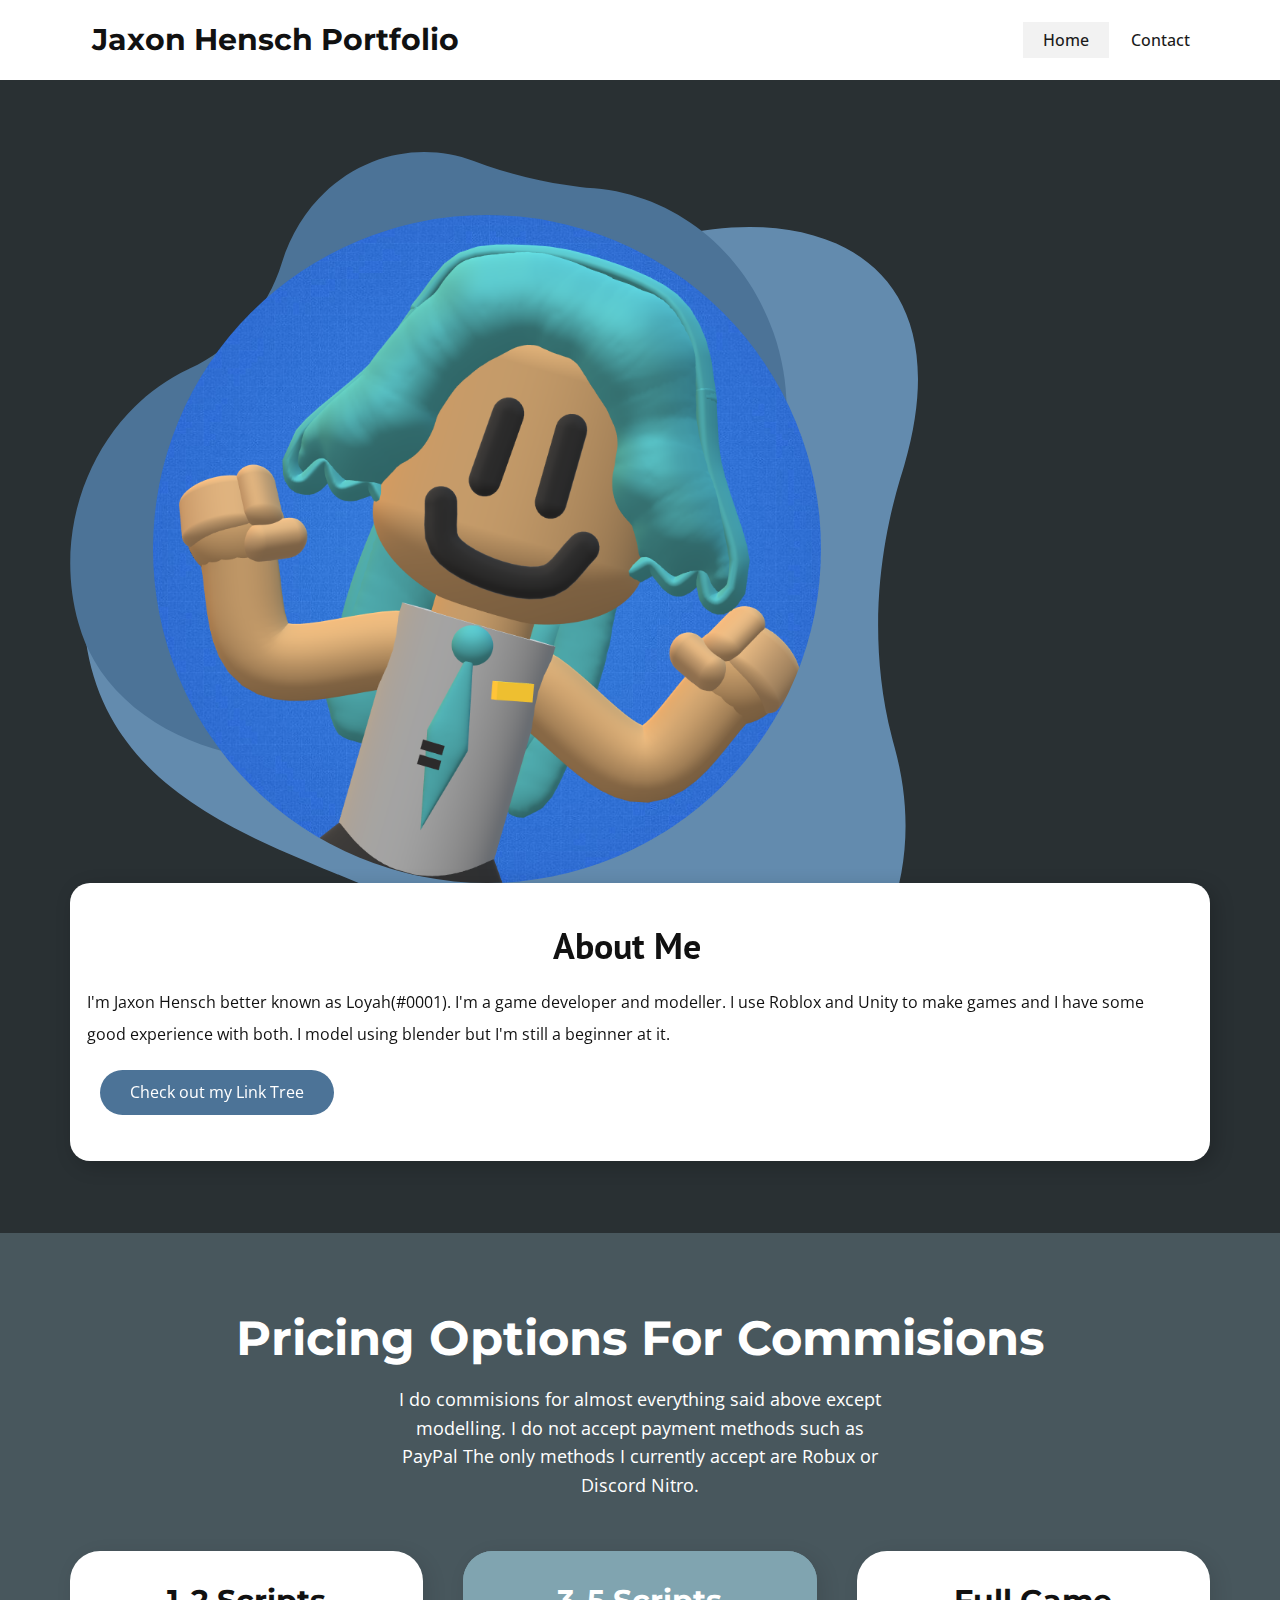
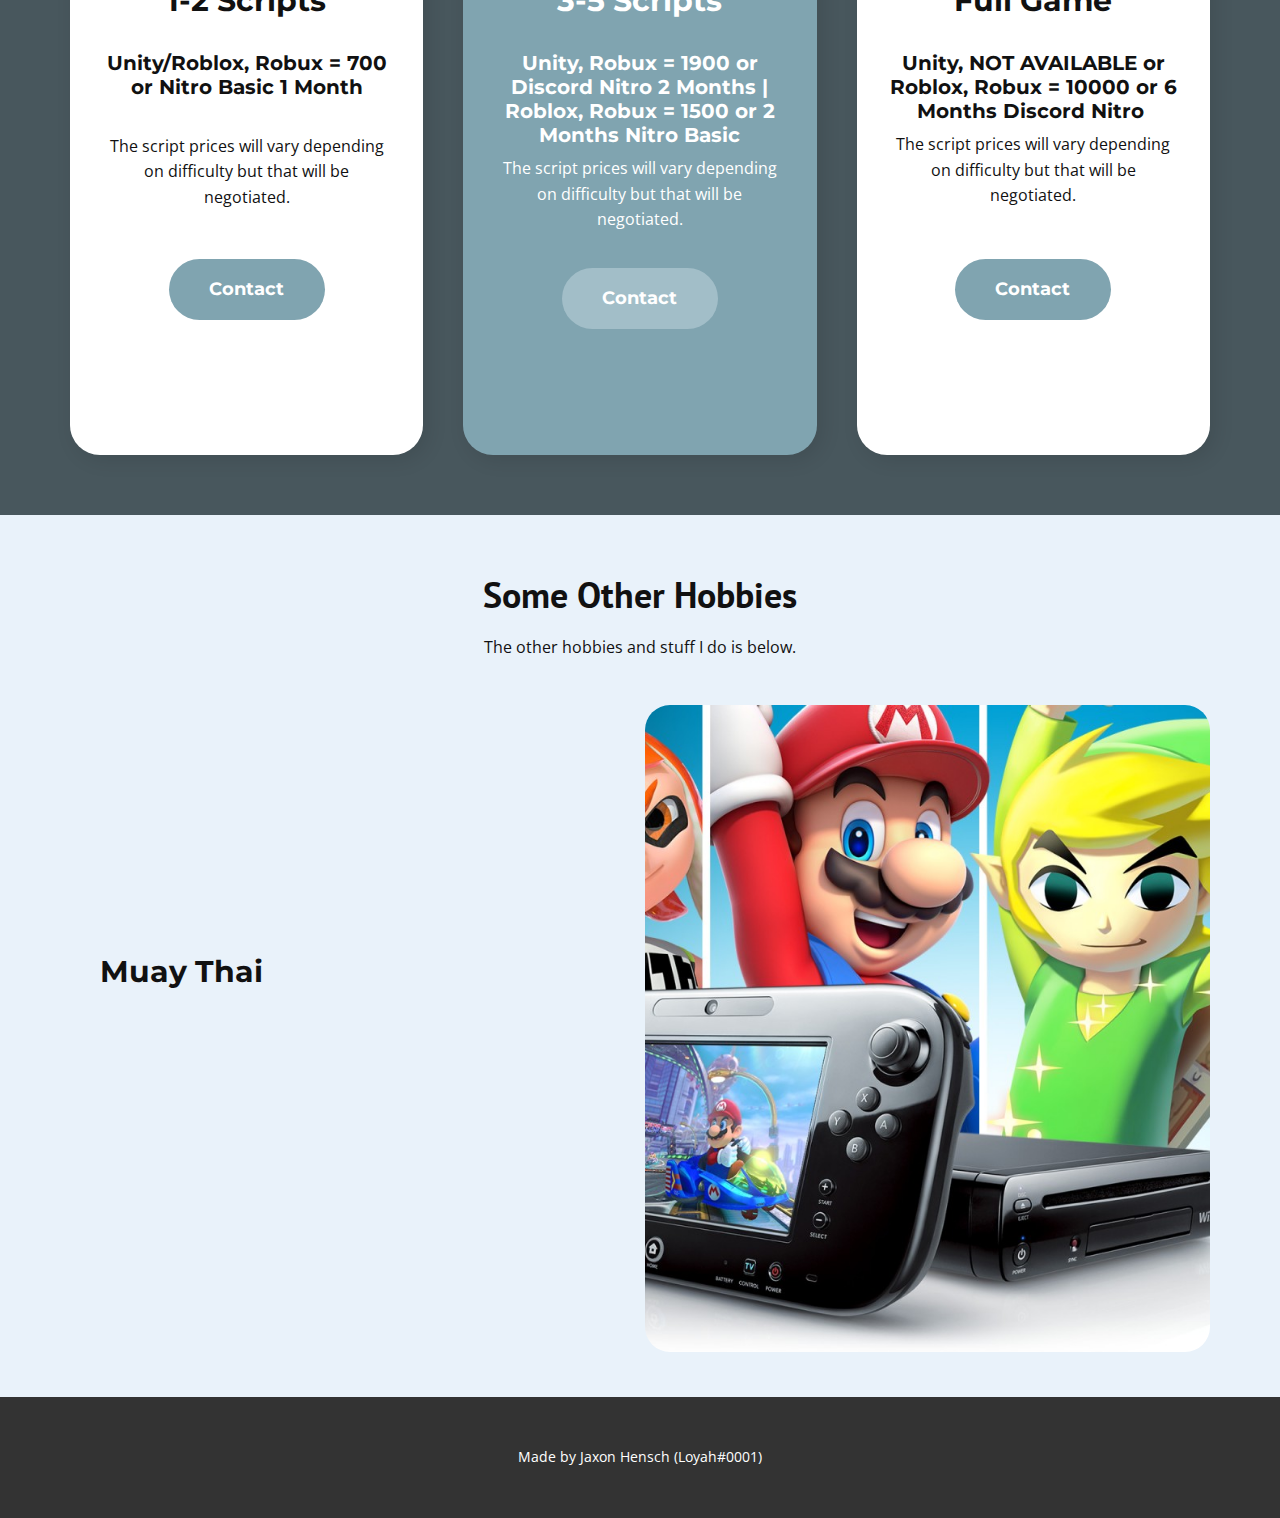
<file: index.html>
<!DOCTYPE html>
<html style="font-size: 16px;" lang="en"><head>
    <meta name="viewport" content="width=device-width, initial-scale=1.0">
    <meta charset="utf-8">
    <meta name="keywords" content="">
    <meta name="description" content="Learn about me, hire me and see what I do!">
    <meta name="robots" content="noindex">
    <title>Jaxon Hensch Portfolio</title>
    <link rel="stylesheet" href="nicepage.css" media="screen">
<link rel="stylesheet" href="Home.css" media="screen">
    <script class="u-script" type="text/javascript" src="jquery.js" defer=""></script>
    <script class="u-script" type="text/javascript" src="nicepage.js" defer=""></script>
    <meta name="generator" content="Nicepage 5.0.7, nicepage.com">
    <meta property="og:title" content="Jaxon Hensch Portfolio">
    <meta property="og:description" content="Learn about me, hire me and see what I do!">
    <meta property="og:image" content="images/miku.png">
    <link id="u-theme-google-font" rel="stylesheet" href="https://fonts.googleapis.com/css?family=Montserrat:100,100i,200,200i,300,300i,400,400i,500,500i,600,600i,700,700i,800,800i,900,900i|Open+Sans:300,300i,400,400i,500,500i,600,600i,700,700i,800,800i">
    <link id="u-page-google-font" rel="stylesheet" href="https://fonts.googleapis.com/css?family=PT+Sans:400,400i,700,700i|Montserrat:100,100i,200,200i,300,300i,400,400i,500,500i,600,600i,700,700i,800,800i,900,900i">
    
    
    
    
    <script type="application/ld+json">{
		"@context": "http://schema.org",
		"@type": "Organization",
		"name": "Site3"
}</script>
    <meta name="theme-color" content="#478ac9">
    <meta property="og:type" content="website">
  </head>
  <body data-home-page="Home.html" data-home-page-title="Home" class="u-body u-xxl-mode" data-lang="en"><header class="u-clearfix u-header u-header" id="sec-b153"><div class="u-clearfix u-sheet u-sheet-1">
        <nav class="u-menu u-menu-one-level u-offcanvas u-menu-1">
          <div class="menu-collapse" style="font-size: 1rem; letter-spacing: 0px; font-weight: 500;">
            <a class="u-button-style u-custom-active-color u-custom-border u-custom-border-color u-custom-hover-color u-custom-left-right-menu-spacing u-custom-padding-bottom u-custom-text-active-color u-custom-text-color u-custom-text-hover-color u-custom-top-bottom-menu-spacing u-nav-link u-text-active-palette-1-base u-text-hover-palette-2-base" href="#">
              <svg class="u-svg-link" viewBox="0 0 24 24"><use xmlns:xlink="http://www.w3.org/1999/xlink" xlink:href="#menu-hamburger"></use></svg>
              <svg class="u-svg-content" version="1.1" id="menu-hamburger" viewBox="0 0 16 16" x="0px" y="0px" xmlns:xlink="http://www.w3.org/1999/xlink" xmlns="http://www.w3.org/2000/svg"><g><rect y="1" width="16" height="2"></rect><rect y="7" width="16" height="2"></rect><rect y="13" width="16" height="2"></rect>
</g></svg>
            </a>
          </div>
          <div class="u-custom-menu u-nav-container">
            <ul class="u-nav u-spacing-2 u-unstyled u-nav-1"><li class="u-nav-item"><a class="u-active-grey-5 u-button-style u-hover-grey-10 u-nav-link u-text-active-grey-90 u-text-grey-90 u-text-hover-grey-90" href="Home.html" style="padding: 10px 20px;">Home</a>
</li><li class="u-nav-item"><a class="u-active-grey-5 u-button-style u-hover-grey-10 u-nav-link u-text-active-grey-90 u-text-grey-90 u-text-hover-grey-90" href="Contact.html" style="padding: 10px 20px;">Contact</a>
</li></ul>
          </div>
          <div class="u-custom-menu u-nav-container-collapse">
            <div class="u-black u-container-style u-inner-container-layout u-opacity u-opacity-95 u-sidenav">
              <div class="u-inner-container-layout u-sidenav-overflow">
                <div class="u-menu-close"></div>
                <ul class="u-align-center u-nav u-popupmenu-items u-unstyled u-nav-2"><li class="u-nav-item"><a class="u-button-style u-nav-link" href="Home.html">Home</a>
</li><li class="u-nav-item"><a class="u-button-style u-nav-link" href="Contact.html">Contact</a>
</li></ul>
              </div>
            </div>
            <div class="u-black u-menu-overlay u-opacity u-opacity-70"></div>
          </div>
        </nav>
        <h3 class="u-text u-text-default u-text-1">Jaxon Hensch Portfolio</h3>
      </div></header> 
    <section class="u-clearfix u-palette-3-dark-3 u-section-1" id="sec-cffc">
      <div class="u-clearfix u-sheet u-valign-middle-lg u-valign-middle-xl u-valign-middle-xxl u-sheet-1">
        <div class="u-opacity u-opacity-75 u-shape u-shape-svg u-text-palette-1-light-1 u-shape-1" data-animation-name="customAnimationIn" data-animation-duration="1000">
          <svg class="u-svg-link" preserveAspectRatio="none" viewBox="0 0 160 160" style=""><use xmlns:xlink="http://www.w3.org/1999/xlink" xlink:href="#svg-d8b7"></use></svg>
          <svg class="u-svg-content" viewBox="0 0 160 160" x="0px" y="0px" id="svg-d8b7"><path d="M157.4,45.5c11.3-39.1-16.3-50.2-43.8-43.8c-25.2,5.8-35.5,17.2-61,16.5C21.7,17.4,0,39.8,0,71.3
	c0,49.1,58.2,47.8,76.2,68.5c38.8,44.7,92.8,8.2,79.3-40.3C148.1,73.2,155.9,50.6,157.4,45.5z"></path></svg>
        </div>
        <div class="u-shape u-shape-svg u-text-palette-1-dark-1 u-shape-2" data-animation-name="customAnimationIn" data-animation-duration="1000">
          <svg class="u-svg-link" preserveAspectRatio="none" viewBox="0 0 160 150" style=""><use xmlns:xlink="http://www.w3.org/1999/xlink" xlink:href="#svg-a8e1"></use></svg>
          <svg class="u-svg-content" viewBox="0 0 160 150" x="0px" y="0px" id="svg-a8e1"><path d="M43.2,126.9c14.2,1.3,27.6,7,39.1,15.6c8.3,6.1,19.4,10.3,32.7,5.3c11.7-4.4,18.6-17.4,21-30.2c2.6-13.3,8.1-25.9,15.7-37.1
	c8.3-12.1,10.8-27.9,5.3-42.7C150.5,20.3,134.6,9,117,7.6C107.9,6.9,98.8,5,90.1,1.9C83-0.6,75-0.7,67.4,2.1
	c-9.9,3.7-17,11.6-20.1,21c-3.3,10.1-10.9,18-20.6,22.2c-0.1,0-0.1,0.1-0.2,0.1c-20.3,8.9-31,32-24.6,53.2
	C6.9,115.6,25.2,125.2,43.2,126.9z"></path></svg>
        </div>
        <div class="u-image u-image-circle u-image-contain u-image-1" alt="" data-image-width="900" data-image-height="900" data-animation-name="customAnimationIn" data-animation-duration="1000"></div>
        <div class="u-container-style u-expanded-width-lg u-expanded-width-md u-expanded-width-sm u-expanded-width-xl u-expanded-width-xs u-group u-radius-20 u-shape-round u-white u-group-1" data-animation-name="pulse" data-animation-duration="1000" data-animation-direction="">
          <div class="u-container-layout u-container-layout-1">
            <h2 class="u-align-center u-text u-text-1" data-animation-name="flipIn" data-animation-duration="1000" data-animation-direction="X">About Me</h2>
            <p class="u-text u-text-2">I'm Jaxon Hensch better known as Loyah(#0001). I'm a game developer and modeller. I use Roblox and Unity to make games and I have some good experience with both. I model using blender but I'm still a beginner at it.<br>
            </p>
            <a href="https://linktr.ee/Jaxonensch" class="u-active-grey-90 u-border-active-black u-border-hover-black u-border-none u-btn u-btn-round u-button-style u-hover-palette-1-dark-2 u-palette-1-dark-1 u-radius-50 u-text-active-white u-text-body-alt-color u-text-hover-white u-btn-1" target="_blank">Check out my Link Tree</a>
          </div>
        </div>
      </div>
    </section>
    <section class="u-align-center u-clearfix u-palette-3-dark-2 u-section-2" id="carousel_96b9">
      <h2 class="u-custom-font u-font-montserrat u-text u-text-body-alt-color u-text-default-lg u-text-default-xl u-text-1">Pricing Options For Commisions</h2>
      <p class="u-text u-text-body-alt-color u-text-2">I do commisions for almost everything said above except modelling. I do not accept payment methods such as PayPal The only methods I currently accept are Robux or Discord Nitro.</p>
      <div class="u-list u-list-1">
        <div class="u-repeater u-repeater-1">
          <div class="u-align-center u-container-style u-custom-item u-list-item u-radius-30 u-repeater-item u-shape-round u-white u-list-item-1">
            <div class="u-container-layout u-similar-container u-container-layout-1">
              <div class="u-align-center u-container-style u-custom-item u-expanded-width u-group u-shape-round u-top-left-radius-20 u-top-right-radius-20 u-group-1">
                <div class="u-container-layout u-container-layout-2">
                  <h3 class="u-align-center u-custom-font u-font-montserrat u-text u-text-3">1-2 Scripts</h3>
                  <h4 class="u-custom-font u-font-montserrat u-text u-text-default u-text-4">Unity/Roblox, Robux = 700 or Nitro Basic 1 Month<br>
                  </h4>
                  <p class="u-file-icon u-text u-text-5">
                    <br>The script prices will vary depending on difficulty but that will be negotiated.
                  </p>
                </div>
              </div>
              <a href="Contact.html" class="u-active-palette-3-light-1 u-border-none u-btn u-btn-round u-button-style u-custom-font u-custom-item u-font-montserrat u-hover-palette-3-light-1 u-palette-3-base u-radius-50 u-text-body-alt-color u-btn-1" data-animation-name="" data-animation-duration="0" data-animation-delay="0" data-animation-direction="">Contact<br>
              </a>
            </div>
          </div>
          <div class="u-align-center u-container-style u-custom-item u-list-item u-palette-3-base u-radius-30 u-repeater-item u-shape-round u-list-item-2">
            <div class="u-container-layout u-similar-container u-container-layout-3">
              <div class="u-align-center u-container-style u-custom-item u-expanded-width u-group u-palette-3-base u-shape-round u-top-left-radius-30 u-top-right-radius-30 u-group-2">
                <div class="u-container-layout u-container-layout-4">
                  <h3 class="u-align-center u-custom-font u-font-montserrat u-text u-text-default u-text-6">3-5 Scripts</h3>
                  <h4 class="u-custom-font u-font-montserrat u-text u-text-default u-text-7">Unity, Robux = 1900 or Discord Nitro 2 Months | Roblox, Robux = 1500 or 2 Months Nitro Basic</h4>
                  <p class="u-file-icon u-text u-text-8">The script prices will vary depending on difficulty but that will be negotiated.</p>
                </div>
              </div>
              <a href="Contact.html" class="u-active-palette-3-dark-2 u-border-none u-btn u-btn-round u-button-style u-custom-font u-custom-item u-font-montserrat u-hover-palette-3-dark-1 u-palette-3-light-1 u-radius-50 u-text-body-alt-color u-btn-2" data-animation-name="" data-animation-duration="0" data-animation-delay="0" data-animation-direction="">Contact</a>
            </div>
          </div>
          <div class="u-align-center u-container-style u-custom-item u-list-item u-radius-30 u-repeater-item u-shape-round u-white u-list-item-3">
            <div class="u-container-layout u-similar-container u-container-layout-5">
              <div class="u-align-center u-container-style u-custom-item u-expanded-width u-group u-shape-round u-top-left-radius-20 u-top-right-radius-20 u-group-3">
                <div class="u-container-layout u-container-layout-6">
                  <h3 class="u-align-center u-custom-font u-font-montserrat u-text u-text-default u-text-9">Full Game</h3>
                  <h4 class="u-custom-font u-font-montserrat u-text u-text-default u-text-10">Unity, NOT AVAILABLE or Roblox, Robux = 10000 or 6 Months Discord Nitro&nbsp;</h4>
                  <p class="u-file-icon u-text u-text-11">The script prices will vary depending on difficulty but that will be negotiated.</p>
                </div>
              </div>
              <a href="Contact.html" class="u-active-palette-3-light-1 u-border-none u-btn u-btn-round u-button-style u-custom-font u-custom-item u-font-montserrat u-hover-palette-3-light-1 u-palette-3-base u-radius-50 u-text-body-alt-color u-btn-3" data-animation-name="" data-animation-duration="0" data-animation-delay="0" data-animation-direction="">Contact</a>
            </div>
          </div>
        </div>
      </div>
    </section>
    <section class="u-align-center-lg u-align-center-md u-align-center-xl u-align-left-sm u-align-left-xs u-clearfix u-palette-1-light-3 u-section-3" data-image-width="2000" data-image-height="1333" id="sec-5fe4">
      <div class="u-clearfix u-sheet u-valign-middle-md u-valign-middle-sm u-valign-middle-xs u-sheet-1">
        <h2 class="u-text u-text-default u-text-1">Some Other Hobbies</h2>
        <p class="u-text u-text-2">The other hobbies and stuff I do is below.</p>
        <div class="u-clearfix u-expanded-width u-gutter-10 u-layout-wrap u-layout-wrap-1">
          <div class="u-gutter-0 u-layout">
            <div class="u-layout-row">
              <div class="u-size-30">
                <div class="u-layout-col">
                  <div class="u-align-left u-container-style u-layout-cell u-left-cell u-size-20 u-layout-cell-1">
                    <div class="u-container-layout u-valign-top u-container-layout-1">
                      <h3 class="u-text u-text-default u-text-3" data-animation-name="flipIn" data-animation-duration="1000" data-animation-direction="X">Hockey</h3>
                      <p class="u-text u-text-4" data-animation-name="flipIn" data-animation-duration="1000" data-animation-direction="X">I play hockey so if I don't reply to you this is probably what I will be doing and I play hockey occasionally.</p>
                    </div>
                  </div>
                  <div class="u-align-left u-container-style u-layout-cell u-left-cell u-size-20 u-layout-cell-2">
                    <div class="u-container-layout u-valign-top u-container-layout-2">
                      <h3 class="u-text u-text-default u-text-5">Muay Thai</h3>
                      <p class="u-text u-text-6" data-animation-name="flipIn" data-animation-duration="1000" data-animation-direction="X">I do Muay Thai (Kick Boxing) at a moderate level and I love doing it just to practice boxing/fighting.</p>
                    </div>
                  </div>
                  <div class="u-align-left u-container-style u-layout-cell u-left-cell u-size-20 u-layout-cell-3">
                    <div class="u-container-layout u-valign-top u-container-layout-3">
                      <h3 class="u-text u-text-default u-text-7" data-animation-name="flipIn" data-animation-duration="1000" data-animation-direction="X">Emulation</h3>
                      <p class="u-text u-text-8" data-animation-name="flipIn" data-animation-duration="1000" data-animation-direction="X">I love emulators and I'm still exploring them for example: Cemu as a Wii U emulator is what like the most. Though keep in mind I do not make emulators.</p>
                    </div>
                  </div>
                </div>
              </div>
              <div class="u-size-30">
                <div class="u-layout-row">
                  <div class="u-align-left u-container-style u-hover-feature u-image u-image-round u-layout-cell u-radius-30 u-size-60 u-image-1" src="" data-image-width="1600" data-image-height="800" data-animation-name="pulse" data-animation-duration="1000" data-animation-direction="">
                    <div class="u-container-layout u-valign-top u-container-layout-4" src=""></div>
                  </div>
                </div>
              </div>
            </div>
          </div>
        </div>
      </div>
      
    </section>
    
    
    <footer class="u-align-center u-clearfix u-footer u-grey-80 u-footer" id="sec-7c13"><div class="u-clearfix u-sheet u-valign-middle-xs u-sheet-1">
        <p class="u-small-text u-text u-text-variant u-text-1">Made by Jaxon Hensch (Loyah#0001)</p>
      </div></footer>
  
</body></html>
</file>
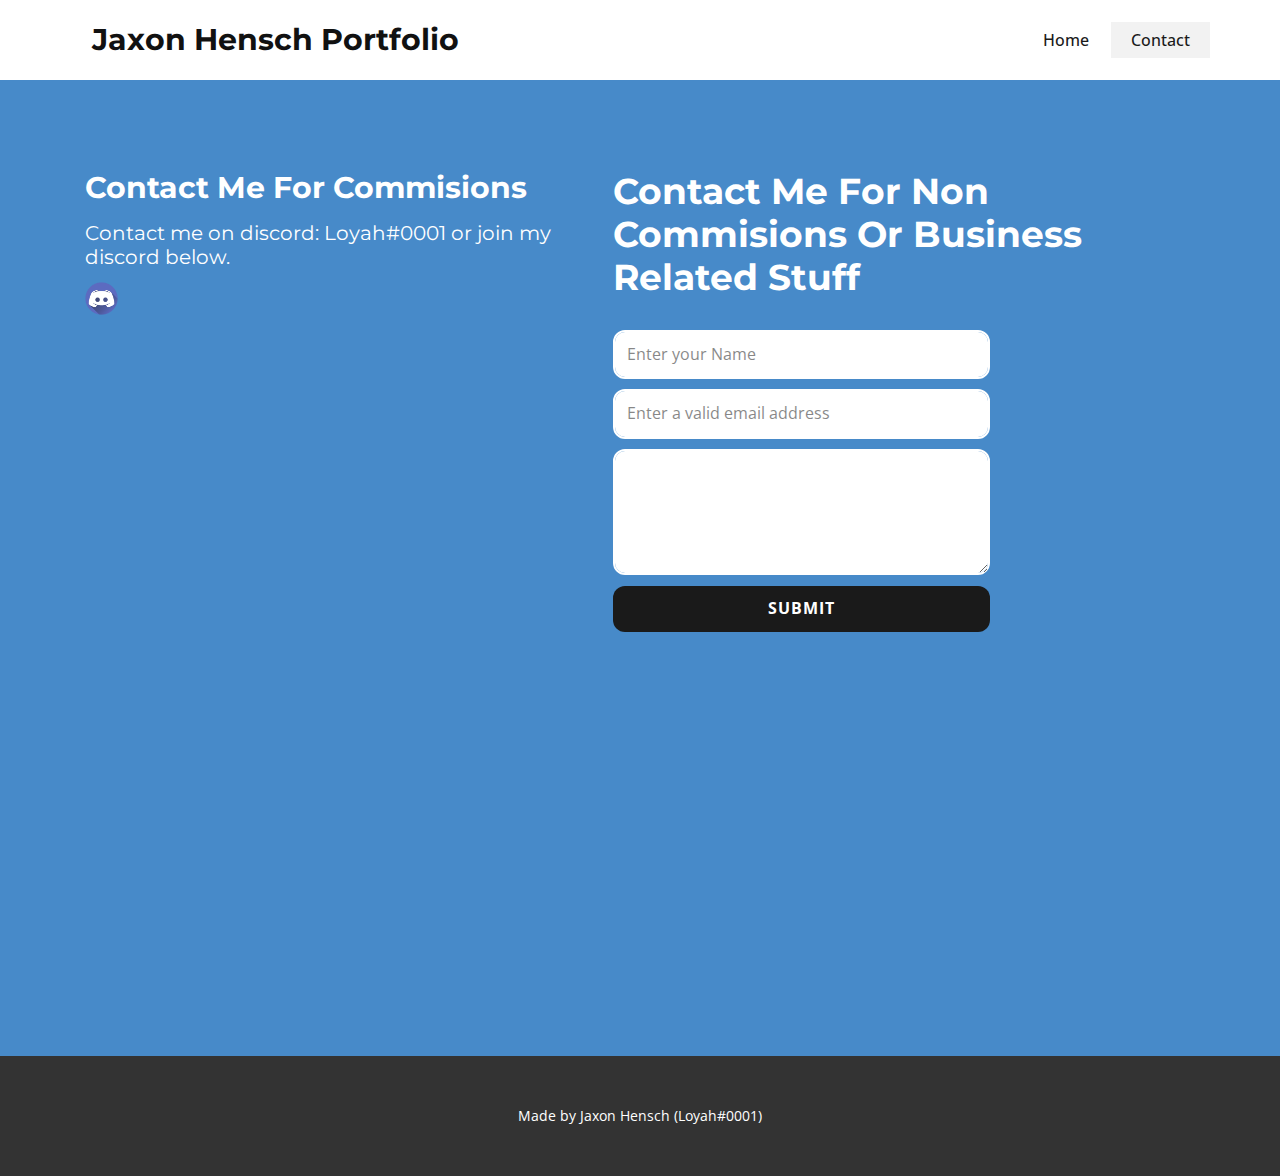
<file: Contact.html>
<!DOCTYPE html>
<html style="font-size: 16px;" lang="en"><head>
    <meta name="viewport" content="width=device-width, initial-scale=1.0">
    <meta charset="utf-8">
    <meta name="keywords" content="NYC Sport Club, ​Fitness Classes, Membership Options, ​Weight loss guaranteed!, Just Train, ​Benefits of sport training, ​How We Help People">
    <meta name="description" content="">
    <title>Contact</title>
    <link rel="stylesheet" href="nicepage.css" media="screen">
<link rel="stylesheet" href="Contact.css" media="screen">
    <script class="u-script" type="text/javascript" src="jquery.js" defer=""></script>
    <script class="u-script" type="text/javascript" src="nicepage.js" defer=""></script>
    <meta name="generator" content="Nicepage 5.0.7, nicepage.com">
    <meta name="referrer" content="origin">
    <link id="u-theme-google-font" rel="stylesheet" href="https://fonts.googleapis.com/css?family=Montserrat:100,100i,200,200i,300,300i,400,400i,500,500i,600,600i,700,700i,800,800i,900,900i|Open+Sans:300,300i,400,400i,500,500i,600,600i,700,700i,800,800i">
    
    
    <script type="application/ld+json">{
		"@context": "http://schema.org",
		"@type": "Organization",
		"name": "Site3"
}</script>
    <meta name="theme-color" content="#478ac9">
    <meta property="og:title" content="Contact">
    <meta property="og:description" content="">
    <meta property="og:type" content="website">
  </head>
  <body class="u-body u-xl-mode" data-lang="en"><header class="u-clearfix u-header u-header" id="sec-b153"><div class="u-clearfix u-sheet u-sheet-1">
        <nav class="u-menu u-menu-one-level u-offcanvas u-menu-1">
          <div class="menu-collapse" style="font-size: 1rem; letter-spacing: 0px; font-weight: 500;">
            <a class="u-button-style u-custom-active-color u-custom-border u-custom-border-color u-custom-hover-color u-custom-left-right-menu-spacing u-custom-padding-bottom u-custom-text-active-color u-custom-text-color u-custom-text-hover-color u-custom-top-bottom-menu-spacing u-nav-link u-text-active-palette-1-base u-text-hover-palette-2-base" href="#">
              <svg class="u-svg-link" viewBox="0 0 24 24"><use xmlns:xlink="http://www.w3.org/1999/xlink" xlink:href="#menu-hamburger"></use></svg>
              <svg class="u-svg-content" version="1.1" id="menu-hamburger" viewBox="0 0 16 16" x="0px" y="0px" xmlns:xlink="http://www.w3.org/1999/xlink" xmlns="http://www.w3.org/2000/svg"><g><rect y="1" width="16" height="2"></rect><rect y="7" width="16" height="2"></rect><rect y="13" width="16" height="2"></rect>
</g></svg>
            </a>
          </div>
          <div class="u-custom-menu u-nav-container">
            <ul class="u-nav u-spacing-2 u-unstyled u-nav-1"><li class="u-nav-item"><a class="u-active-grey-5 u-button-style u-hover-grey-10 u-nav-link u-text-active-grey-90 u-text-grey-90 u-text-hover-grey-90" href="Home.html" style="padding: 10px 20px;">Home</a>
</li><li class="u-nav-item"><a class="u-active-grey-5 u-button-style u-hover-grey-10 u-nav-link u-text-active-grey-90 u-text-grey-90 u-text-hover-grey-90" href="Contact.html" style="padding: 10px 20px;">Contact</a>
</li></ul>
          </div>
          <div class="u-custom-menu u-nav-container-collapse">
            <div class="u-black u-container-style u-inner-container-layout u-opacity u-opacity-95 u-sidenav">
              <div class="u-inner-container-layout u-sidenav-overflow">
                <div class="u-menu-close"></div>
                <ul class="u-align-center u-nav u-popupmenu-items u-unstyled u-nav-2"><li class="u-nav-item"><a class="u-button-style u-nav-link" href="Home.html">Home</a>
</li><li class="u-nav-item"><a class="u-button-style u-nav-link" href="Contact.html">Contact</a>
</li></ul>
              </div>
            </div>
            <div class="u-black u-menu-overlay u-opacity u-opacity-70"></div>
          </div>
        </nav>
        <h3 class="u-text u-text-default u-text-1">Jaxon Hensch Portfolio</h3>
      </div></header> 
    <section class="u-clearfix u-palette-1-base u-section-1" id="carousel_cf9c">
      <div class="u-clearfix u-sheet u-sheet-1">
        <div class="u-clearfix u-expanded-width u-layout-wrap u-layout-wrap-1">
          <div class="u-layout">
            <div class="u-layout-row">
              <div class="u-container-style u-layout-cell u-size-27 u-layout-cell-1">
                <div class="u-container-layout u-container-layout-1">
                  <h6 class="u-text u-text-white u-text-1" data-animation-name="" data-animation-duration="0" data-animation-delay="0" data-animation-direction="">Contact Me For Commisions</h6>
                  <h5 class="u-text u-text-2">Contact me on discord: Loyah#0001 or join my discord below.</h5>
                  <div class="u-social-icons u-spacing-10 u-social-icons-1">
                    <a class="u-social-url" target="_blank" data-type="Custom" title="Custom" href="https://discord.gg/jV7qC6n9p8"><span class="u-file-icon u-icon u-social-custom u-social-icon u-icon-1"><img src="images/3670157.png" alt=""></span>
                    </a>
                  </div>
                  <div class="u-clearfix u-custom-html u-custom-html-1">
                    <iframe src="https://discordapp.com/widget?id=1045529286171447366&amp;theme=dark" width="350" height="500" allowtransparency="true" frameborder="0" sandbox="allow-popups allow-popups-to-escape-sandbox allow-same-origin allow-scripts"></iframe>
                  </div>
                </div>
              </div>
              <div class="u-container-style u-layout-cell u-right-cell u-size-33 u-layout-cell-2">
                <div class="u-container-layout u-valign-top u-container-layout-2">
                  <h6 class="u-text u-text-default u-text-white u-text-3" data-animation-name="" data-animation-duration="0" data-animation-delay="0" data-animation-direction="">Contact Me For Non Commisions Or Business Related Stuff</h6>
                  <div class="u-form u-form-1">
                    <form action="https://forms.nicepagesrv.com/Form/Process" class="u-clearfix u-form-spacing-10 u-form-vertical u-inner-form" style="padding: 0;" source="email" name="form">
                      <div class="u-form-group u-form-name">
                        <label for="name-daf4" class="u-form-control-hidden u-label">Name</label>
                        <input type="text" placeholder="Enter your Name" id="name-daf4" name="name" class="u-border-2 u-border-white u-input u-input-rectangle u-radius-12 u-white" required="">
                      </div>
                      <div class="u-form-email u-form-group">
                        <label for="email-daf4" class="u-form-control-hidden u-label">Email</label>
                        <input type="email" placeholder="Enter a valid email address" id="email-daf4" name="email" class="u-border-2 u-border-white u-input u-input-rectangle u-radius-12 u-white" required="">
                      </div>
                      <div class="u-form-group u-form-message">
                        <label for="message-daf4" class="u-form-control-hidden u-label">Message</label>
                        <textarea placeholder="" rows="4" cols="50" id="message-daf4" name="message" class="u-border-2 u-border-white u-input u-input-rectangle u-radius-12 u-white" required=""></textarea>
                      </div>
                      <div class="u-align-left u-form-group u-form-submit">
                        <a href="#" class="u-active-palette-1-dark-1 u-border-none u-btn u-btn-round u-btn-submit u-button-style u-grey-90 u-hover-palette-1-dark-2 u-radius-12 u-btn-1">Submit</a>
                        <input type="submit" value="submit" class="u-form-control-hidden">
                      </div>
                      <div class="u-form-send-message u-form-send-success"> Thank you! Your message has been sent. </div>
                      <div class="u-form-send-error u-form-send-message"> Unable to send your message. Please fix errors then try again. </div>
                      <input type="hidden" value="" name="recaptchaResponse">
                      <input type="hidden" name="formServices" value="04066e983a78eef7c6294bee2e6c1e64">
                    </form>
                  </div>
                </div>
              </div>
            </div>
          </div>
        </div>
      </div>
    </section>
    
    
    <footer class="u-align-center u-clearfix u-footer u-grey-80 u-footer" id="sec-7c13"><div class="u-clearfix u-sheet u-valign-middle-xs u-sheet-1">
        <p class="u-small-text u-text u-text-variant u-text-1">Made by Jaxon Hensch (Loyah#0001)</p>
      </div></footer>
  
</body></html>
</file>
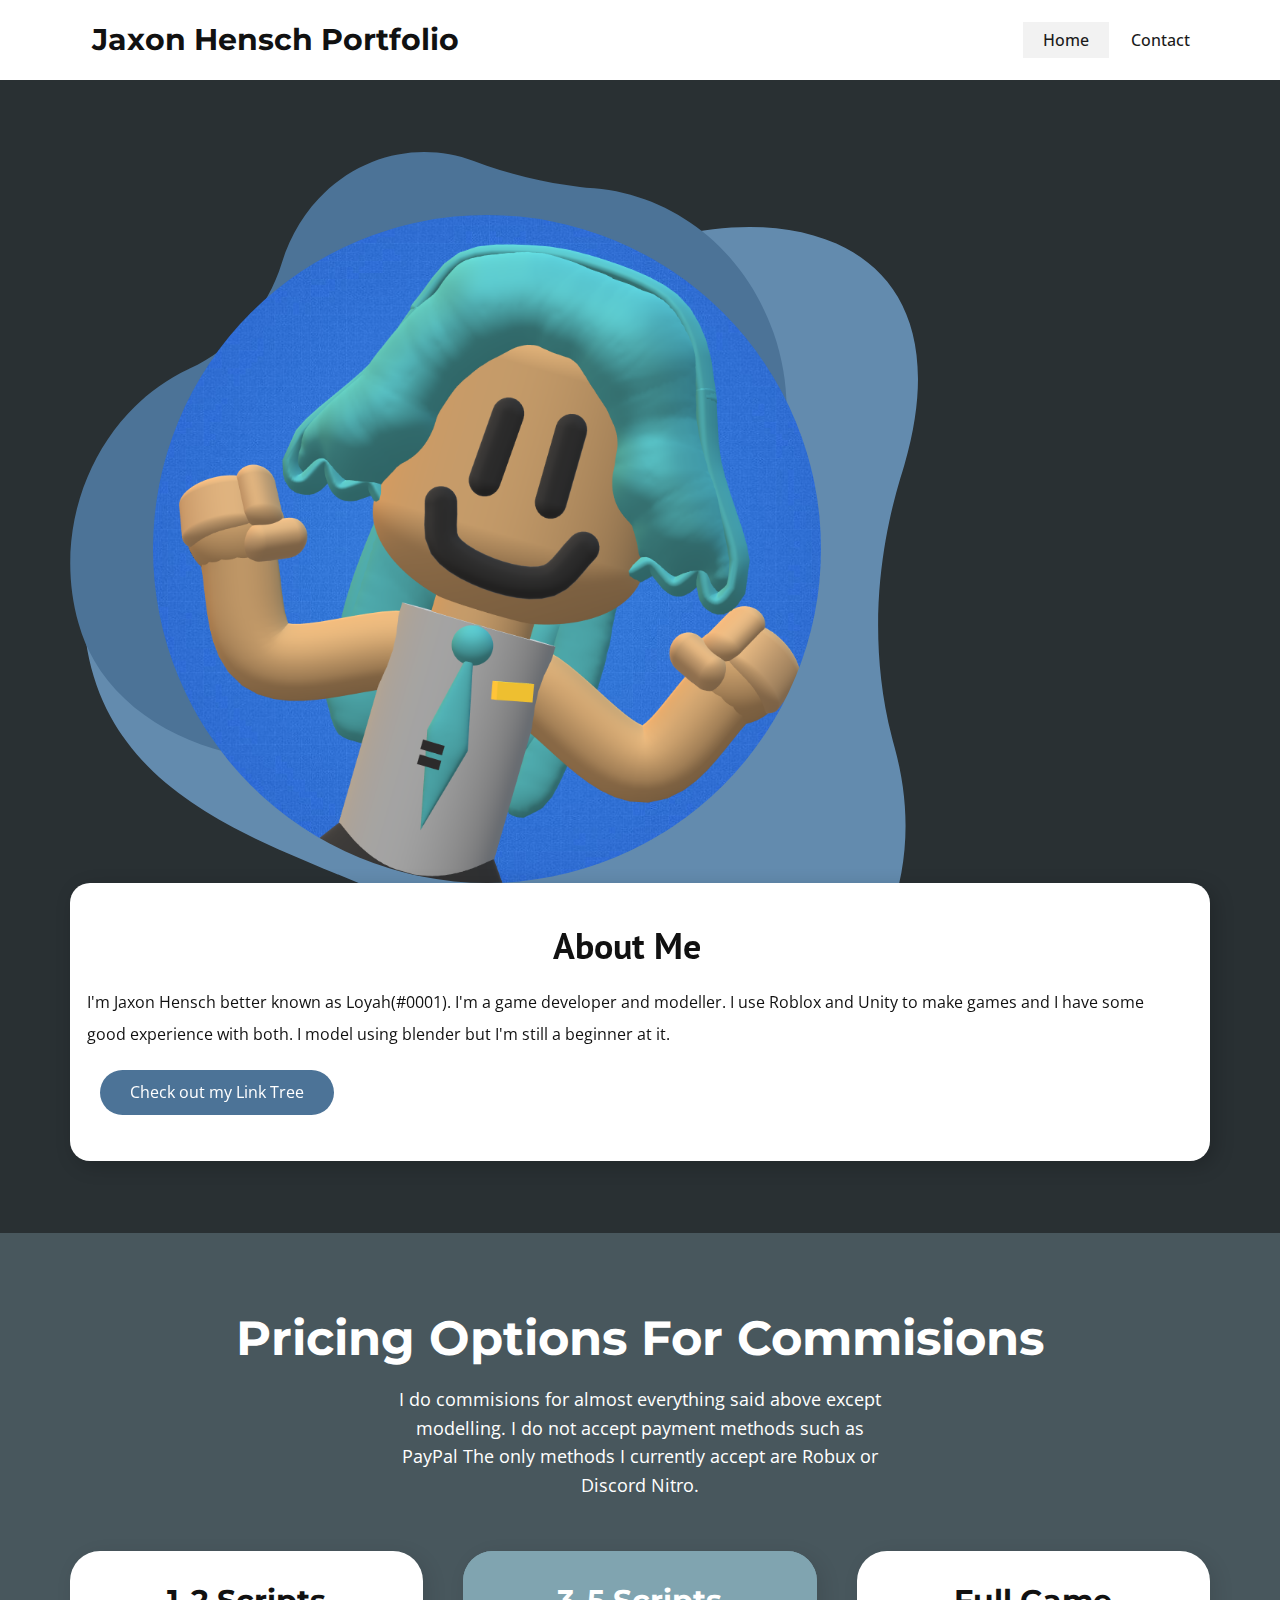
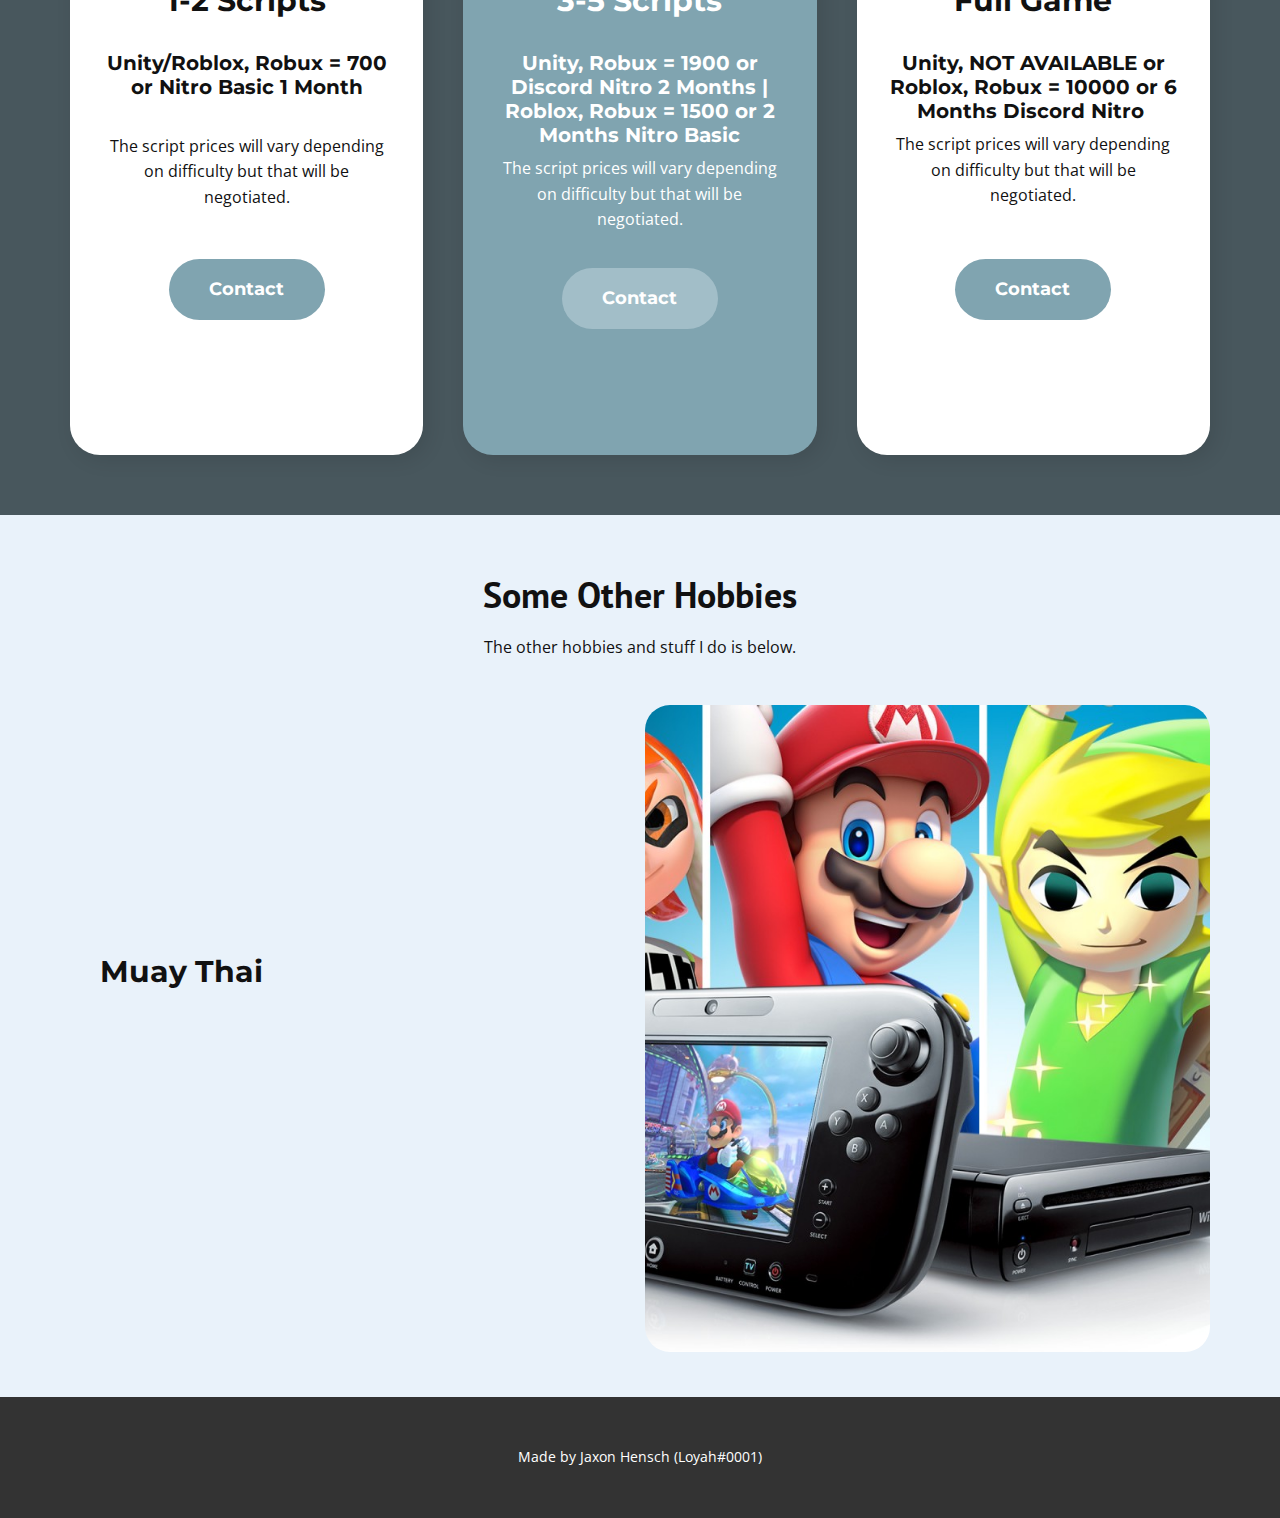
<file: Home.html>
<!DOCTYPE html>
<html style="font-size: 16px;" lang="en"><head>
    <meta name="viewport" content="width=device-width, initial-scale=1.0">
    <meta charset="utf-8">
    <meta name="keywords" content="">
    <meta name="description" content="Learn about me, hire me and see what I do!">
    <meta name="robots" content="noindex">
    <title>Jaxon Hensch Portfolio</title>
    <link rel="stylesheet" href="nicepage.css" media="screen">
<link rel="stylesheet" href="Home.css" media="screen">
    <script class="u-script" type="text/javascript" src="jquery.js" defer=""></script>
    <script class="u-script" type="text/javascript" src="nicepage.js" defer=""></script>
    <meta name="generator" content="Nicepage 5.0.7, nicepage.com">
    <meta property="og:title" content="Jaxon Hensch Portfolio">
    <meta property="og:description" content="Learn about me, hire me and see what I do!">
    <meta property="og:image" content="images/miku.png">
    <link id="u-theme-google-font" rel="stylesheet" href="https://fonts.googleapis.com/css?family=Montserrat:100,100i,200,200i,300,300i,400,400i,500,500i,600,600i,700,700i,800,800i,900,900i|Open+Sans:300,300i,400,400i,500,500i,600,600i,700,700i,800,800i">
    <link id="u-page-google-font" rel="stylesheet" href="https://fonts.googleapis.com/css?family=PT+Sans:400,400i,700,700i|Montserrat:100,100i,200,200i,300,300i,400,400i,500,500i,600,600i,700,700i,800,800i,900,900i">
    
    
    
    
    <script type="application/ld+json">{
		"@context": "http://schema.org",
		"@type": "Organization",
		"name": "Site3"
}</script>
    <meta name="theme-color" content="#478ac9">
    <meta property="og:type" content="website">
  </head>
  <body class="u-body u-xxl-mode" data-lang="en"><header class="u-clearfix u-header u-header" id="sec-b153"><div class="u-clearfix u-sheet u-sheet-1">
        <nav class="u-menu u-menu-one-level u-offcanvas u-menu-1">
          <div class="menu-collapse" style="font-size: 1rem; letter-spacing: 0px; font-weight: 500;">
            <a class="u-button-style u-custom-active-color u-custom-border u-custom-border-color u-custom-hover-color u-custom-left-right-menu-spacing u-custom-padding-bottom u-custom-text-active-color u-custom-text-color u-custom-text-hover-color u-custom-top-bottom-menu-spacing u-nav-link u-text-active-palette-1-base u-text-hover-palette-2-base" href="#">
              <svg class="u-svg-link" viewBox="0 0 24 24"><use xmlns:xlink="http://www.w3.org/1999/xlink" xlink:href="#menu-hamburger"></use></svg>
              <svg class="u-svg-content" version="1.1" id="menu-hamburger" viewBox="0 0 16 16" x="0px" y="0px" xmlns:xlink="http://www.w3.org/1999/xlink" xmlns="http://www.w3.org/2000/svg"><g><rect y="1" width="16" height="2"></rect><rect y="7" width="16" height="2"></rect><rect y="13" width="16" height="2"></rect>
</g></svg>
            </a>
          </div>
          <div class="u-custom-menu u-nav-container">
            <ul class="u-nav u-spacing-2 u-unstyled u-nav-1"><li class="u-nav-item"><a class="u-active-grey-5 u-button-style u-hover-grey-10 u-nav-link u-text-active-grey-90 u-text-grey-90 u-text-hover-grey-90" href="Home.html" style="padding: 10px 20px;">Home</a>
</li><li class="u-nav-item"><a class="u-active-grey-5 u-button-style u-hover-grey-10 u-nav-link u-text-active-grey-90 u-text-grey-90 u-text-hover-grey-90" href="Contact.html" style="padding: 10px 20px;">Contact</a>
</li></ul>
          </div>
          <div class="u-custom-menu u-nav-container-collapse">
            <div class="u-black u-container-style u-inner-container-layout u-opacity u-opacity-95 u-sidenav">
              <div class="u-inner-container-layout u-sidenav-overflow">
                <div class="u-menu-close"></div>
                <ul class="u-align-center u-nav u-popupmenu-items u-unstyled u-nav-2"><li class="u-nav-item"><a class="u-button-style u-nav-link" href="Home.html">Home</a>
</li><li class="u-nav-item"><a class="u-button-style u-nav-link" href="Contact.html">Contact</a>
</li></ul>
              </div>
            </div>
            <div class="u-black u-menu-overlay u-opacity u-opacity-70"></div>
          </div>
        </nav>
        <h3 class="u-text u-text-default u-text-1">Jaxon Hensch Portfolio</h3>
      </div></header> 
    <section class="u-clearfix u-palette-3-dark-3 u-section-1" id="sec-cffc">
      <div class="u-clearfix u-sheet u-valign-middle-lg u-valign-middle-xl u-valign-middle-xxl u-sheet-1">
        <div class="u-opacity u-opacity-75 u-shape u-shape-svg u-text-palette-1-light-1 u-shape-1" data-animation-name="customAnimationIn" data-animation-duration="1000">
          <svg class="u-svg-link" preserveAspectRatio="none" viewBox="0 0 160 160" style=""><use xmlns:xlink="http://www.w3.org/1999/xlink" xlink:href="#svg-d8b7"></use></svg>
          <svg class="u-svg-content" viewBox="0 0 160 160" x="0px" y="0px" id="svg-d8b7"><path d="M157.4,45.5c11.3-39.1-16.3-50.2-43.8-43.8c-25.2,5.8-35.5,17.2-61,16.5C21.7,17.4,0,39.8,0,71.3
	c0,49.1,58.2,47.8,76.2,68.5c38.8,44.7,92.8,8.2,79.3-40.3C148.1,73.2,155.9,50.6,157.4,45.5z"></path></svg>
        </div>
        <div class="u-shape u-shape-svg u-text-palette-1-dark-1 u-shape-2" data-animation-name="customAnimationIn" data-animation-duration="1000">
          <svg class="u-svg-link" preserveAspectRatio="none" viewBox="0 0 160 150" style=""><use xmlns:xlink="http://www.w3.org/1999/xlink" xlink:href="#svg-a8e1"></use></svg>
          <svg class="u-svg-content" viewBox="0 0 160 150" x="0px" y="0px" id="svg-a8e1"><path d="M43.2,126.9c14.2,1.3,27.6,7,39.1,15.6c8.3,6.1,19.4,10.3,32.7,5.3c11.7-4.4,18.6-17.4,21-30.2c2.6-13.3,8.1-25.9,15.7-37.1
	c8.3-12.1,10.8-27.9,5.3-42.7C150.5,20.3,134.6,9,117,7.6C107.9,6.9,98.8,5,90.1,1.9C83-0.6,75-0.7,67.4,2.1
	c-9.9,3.7-17,11.6-20.1,21c-3.3,10.1-10.9,18-20.6,22.2c-0.1,0-0.1,0.1-0.2,0.1c-20.3,8.9-31,32-24.6,53.2
	C6.9,115.6,25.2,125.2,43.2,126.9z"></path></svg>
        </div>
        <div class="u-image u-image-circle u-image-contain u-image-1" alt="" data-image-width="900" data-image-height="900" data-animation-name="customAnimationIn" data-animation-duration="1000"></div>
        <div class="u-container-style u-expanded-width-lg u-expanded-width-md u-expanded-width-sm u-expanded-width-xl u-expanded-width-xs u-group u-radius-20 u-shape-round u-white u-group-1" data-animation-name="pulse" data-animation-duration="1000" data-animation-direction="">
          <div class="u-container-layout u-container-layout-1">
            <h2 class="u-align-center u-text u-text-1" data-animation-name="flipIn" data-animation-duration="1000" data-animation-direction="X">About Me</h2>
            <p class="u-text u-text-2">I'm Jaxon Hensch better known as Loyah(#0001). I'm a game developer and modeller. I use Roblox and Unity to make games and I have some good experience with both. I model using blender but I'm still a beginner at it.<br>
            </p>
            <a href="https://linktr.ee/Jaxonensch" class="u-active-grey-90 u-border-active-black u-border-hover-black u-border-none u-btn u-btn-round u-button-style u-hover-palette-1-dark-2 u-palette-1-dark-1 u-radius-50 u-text-active-white u-text-body-alt-color u-text-hover-white u-btn-1" target="_blank">Check out my Link Tree</a>
          </div>
        </div>
      </div>
    </section>
    <section class="u-align-center u-clearfix u-palette-3-dark-2 u-section-2" id="carousel_96b9">
      <h2 class="u-custom-font u-font-montserrat u-text u-text-body-alt-color u-text-default-lg u-text-default-xl u-text-1">Pricing Options For Commisions</h2>
      <p class="u-text u-text-body-alt-color u-text-2">I do commisions for almost everything said above except modelling. I do not accept payment methods such as PayPal The only methods I currently accept are Robux or Discord Nitro.</p>
      <div class="u-list u-list-1">
        <div class="u-repeater u-repeater-1">
          <div class="u-align-center u-container-style u-custom-item u-list-item u-radius-30 u-repeater-item u-shape-round u-white u-list-item-1">
            <div class="u-container-layout u-similar-container u-container-layout-1">
              <div class="u-align-center u-container-style u-custom-item u-expanded-width u-group u-shape-round u-top-left-radius-20 u-top-right-radius-20 u-group-1">
                <div class="u-container-layout u-container-layout-2">
                  <h3 class="u-align-center u-custom-font u-font-montserrat u-text u-text-3">1-2 Scripts</h3>
                  <h4 class="u-custom-font u-font-montserrat u-text u-text-default u-text-4">Unity/Roblox, Robux = 700 or Nitro Basic 1 Month<br>
                  </h4>
                  <p class="u-file-icon u-text u-text-5">
                    <br>The script prices will vary depending on difficulty but that will be negotiated.
                  </p>
                </div>
              </div>
              <a href="Contact.html" class="u-active-palette-3-light-1 u-border-none u-btn u-btn-round u-button-style u-custom-font u-custom-item u-font-montserrat u-hover-palette-3-light-1 u-palette-3-base u-radius-50 u-text-body-alt-color u-btn-1" data-animation-name="" data-animation-duration="0" data-animation-delay="0" data-animation-direction="">Contact<br>
              </a>
            </div>
          </div>
          <div class="u-align-center u-container-style u-custom-item u-list-item u-palette-3-base u-radius-30 u-repeater-item u-shape-round u-list-item-2">
            <div class="u-container-layout u-similar-container u-container-layout-3">
              <div class="u-align-center u-container-style u-custom-item u-expanded-width u-group u-palette-3-base u-shape-round u-top-left-radius-30 u-top-right-radius-30 u-group-2">
                <div class="u-container-layout u-container-layout-4">
                  <h3 class="u-align-center u-custom-font u-font-montserrat u-text u-text-default u-text-6">3-5 Scripts</h3>
                  <h4 class="u-custom-font u-font-montserrat u-text u-text-default u-text-7">Unity, Robux = 1900 or Discord Nitro 2 Months | Roblox, Robux = 1500 or 2 Months Nitro Basic</h4>
                  <p class="u-file-icon u-text u-text-8">The script prices will vary depending on difficulty but that will be negotiated.</p>
                </div>
              </div>
              <a href="Contact.html" class="u-active-palette-3-dark-2 u-border-none u-btn u-btn-round u-button-style u-custom-font u-custom-item u-font-montserrat u-hover-palette-3-dark-1 u-palette-3-light-1 u-radius-50 u-text-body-alt-color u-btn-2" data-animation-name="" data-animation-duration="0" data-animation-delay="0" data-animation-direction="">Contact</a>
            </div>
          </div>
          <div class="u-align-center u-container-style u-custom-item u-list-item u-radius-30 u-repeater-item u-shape-round u-white u-list-item-3">
            <div class="u-container-layout u-similar-container u-container-layout-5">
              <div class="u-align-center u-container-style u-custom-item u-expanded-width u-group u-shape-round u-top-left-radius-20 u-top-right-radius-20 u-group-3">
                <div class="u-container-layout u-container-layout-6">
                  <h3 class="u-align-center u-custom-font u-font-montserrat u-text u-text-default u-text-9">Full Game</h3>
                  <h4 class="u-custom-font u-font-montserrat u-text u-text-default u-text-10">Unity, NOT AVAILABLE or Roblox, Robux = 10000 or 6 Months Discord Nitro&nbsp;</h4>
                  <p class="u-file-icon u-text u-text-11">The script prices will vary depending on difficulty but that will be negotiated.</p>
                </div>
              </div>
              <a href="Contact.html" class="u-active-palette-3-light-1 u-border-none u-btn u-btn-round u-button-style u-custom-font u-custom-item u-font-montserrat u-hover-palette-3-light-1 u-palette-3-base u-radius-50 u-text-body-alt-color u-btn-3" data-animation-name="" data-animation-duration="0" data-animation-delay="0" data-animation-direction="">Contact</a>
            </div>
          </div>
        </div>
      </div>
    </section>
    <section class="u-align-center-lg u-align-center-md u-align-center-xl u-align-left-sm u-align-left-xs u-clearfix u-palette-1-light-3 u-section-3" data-image-width="2000" data-image-height="1333" id="sec-5fe4">
      <div class="u-clearfix u-sheet u-valign-middle-md u-valign-middle-sm u-valign-middle-xs u-sheet-1">
        <h2 class="u-text u-text-default u-text-1">Some Other Hobbies</h2>
        <p class="u-text u-text-2">The other hobbies and stuff I do is below.</p>
        <div class="u-clearfix u-expanded-width u-gutter-10 u-layout-wrap u-layout-wrap-1">
          <div class="u-gutter-0 u-layout">
            <div class="u-layout-row">
              <div class="u-size-30">
                <div class="u-layout-col">
                  <div class="u-align-left u-container-style u-layout-cell u-left-cell u-size-20 u-layout-cell-1">
                    <div class="u-container-layout u-valign-top u-container-layout-1">
                      <h3 class="u-text u-text-default u-text-3" data-animation-name="flipIn" data-animation-duration="1000" data-animation-direction="X">Hockey</h3>
                      <p class="u-text u-text-4" data-animation-name="flipIn" data-animation-duration="1000" data-animation-direction="X">I play hockey so if I don't reply to you this is probably what I will be doing and I play hockey occasionally.</p>
                    </div>
                  </div>
                  <div class="u-align-left u-container-style u-layout-cell u-left-cell u-size-20 u-layout-cell-2">
                    <div class="u-container-layout u-valign-top u-container-layout-2">
                      <h3 class="u-text u-text-default u-text-5">Muay Thai</h3>
                      <p class="u-text u-text-6" data-animation-name="flipIn" data-animation-duration="1000" data-animation-direction="X">I do Muay Thai (Kick Boxing) at a moderate level and I love doing it just to practice boxing/fighting.</p>
                    </div>
                  </div>
                  <div class="u-align-left u-container-style u-layout-cell u-left-cell u-size-20 u-layout-cell-3">
                    <div class="u-container-layout u-valign-top u-container-layout-3">
                      <h3 class="u-text u-text-default u-text-7" data-animation-name="flipIn" data-animation-duration="1000" data-animation-direction="X">Emulation</h3>
                      <p class="u-text u-text-8" data-animation-name="flipIn" data-animation-duration="1000" data-animation-direction="X">I love emulators and I'm still exploring them for example: Cemu as a Wii U emulator is what like the most. Though keep in mind I do not make emulators.</p>
                    </div>
                  </div>
                </div>
              </div>
              <div class="u-size-30">
                <div class="u-layout-row">
                  <div class="u-align-left u-container-style u-hover-feature u-image u-image-round u-layout-cell u-radius-30 u-size-60 u-image-1" src="" data-image-width="1600" data-image-height="800" data-animation-name="pulse" data-animation-duration="1000" data-animation-direction="">
                    <div class="u-container-layout u-valign-top u-container-layout-4" src=""></div>
                  </div>
                </div>
              </div>
            </div>
          </div>
        </div>
      </div>
      
    </section>
    
    
    <footer class="u-align-center u-clearfix u-footer u-grey-80 u-footer" id="sec-7c13"><div class="u-clearfix u-sheet u-valign-middle-xs u-sheet-1">
        <p class="u-small-text u-text u-text-variant u-text-1">Made by Jaxon Hensch (Loyah#0001)</p>
      </div></footer>
  
</body></html>
</file>
